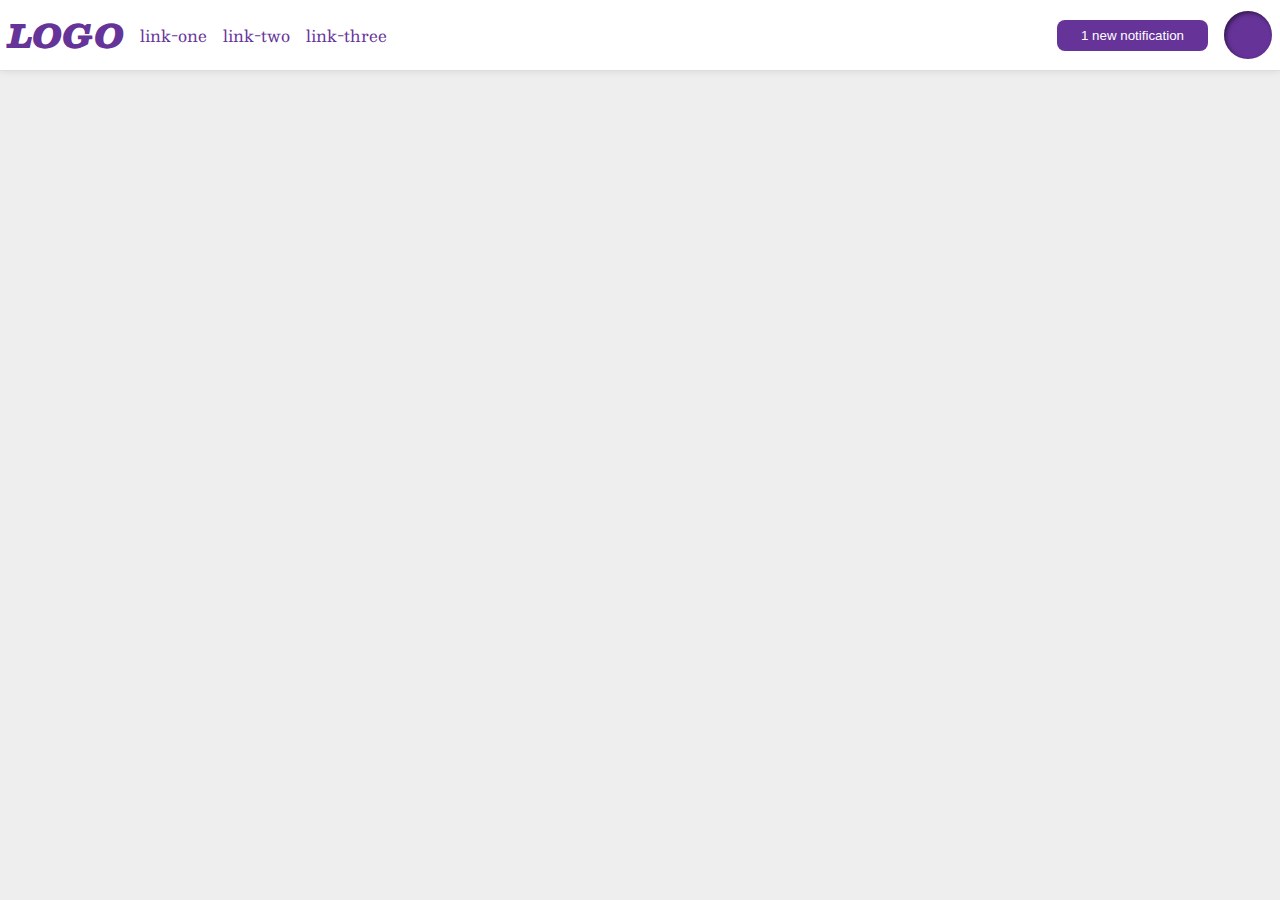
<file: flex/03-flex-header-2/index.html>
<!DOCTYPE html>
<html lang="en">
  <head>
    <meta charset="UTF-8">
    <meta http-equiv="X-UA-Compatible" content="IE=edge">
    <meta name="viewport" content="width=device-width, initial-scale=1.0">
    <title>Flex Header 2</title>
    <link rel="stylesheet" href="style.css">
  </head>
  <body>
    <div class="header">
      <div class="logo">
        LOGO
      </div>
      <ul class="links">
        <li><a href="google.com">link-one</a></li>
        <li><a href="google.com">link-two</a></li>
        <li><a href="google.com">link-three</a></li>
      </ul>
      <div class="shift-right">
        <button class="notifications">
          1 new notification
        </button>
        <div class="profile-image"></div>
      </div>
    </div>
  </body>
</html>
</file>
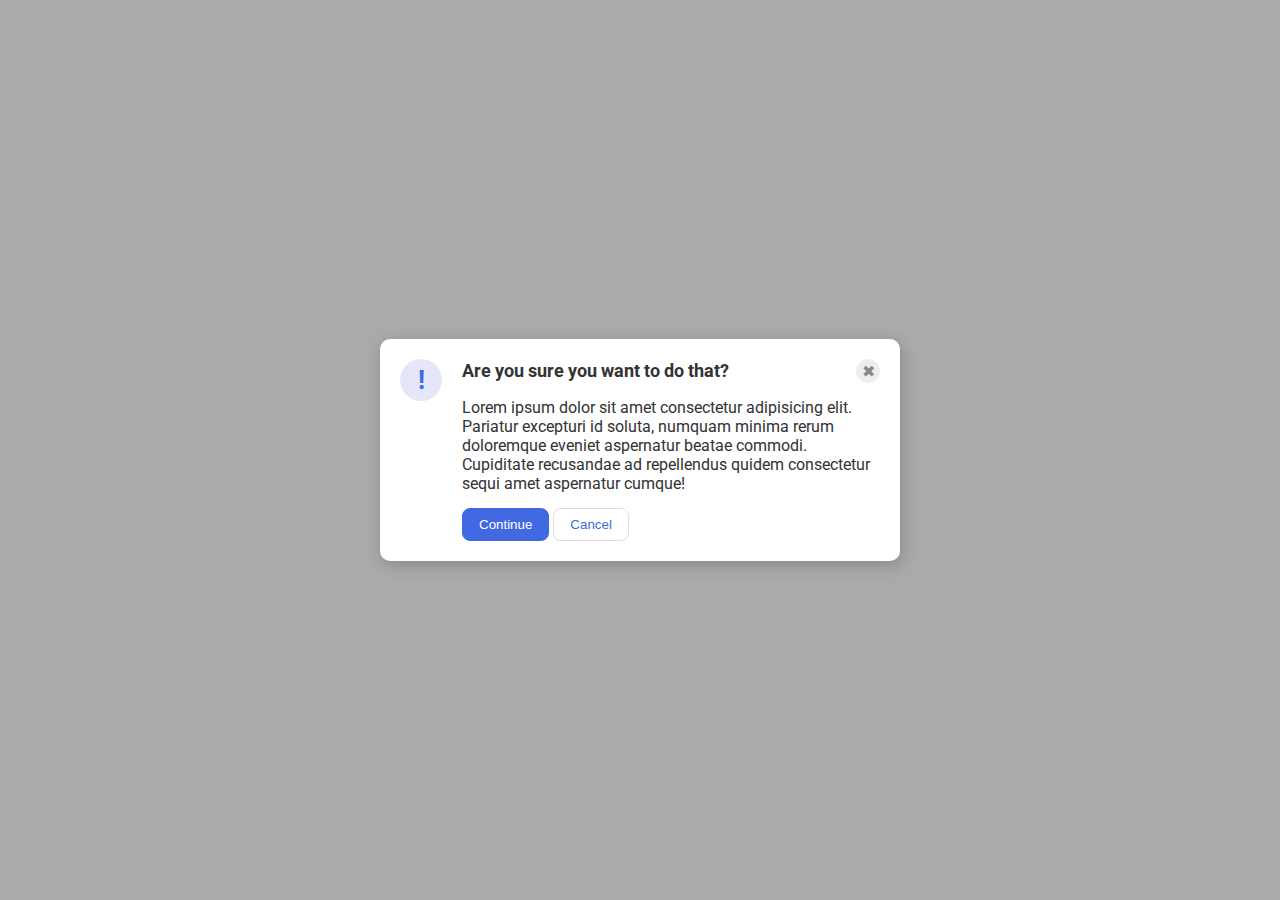
<file: flex/05-flex-modal/index.html>
<!DOCTYPE html>
<html lang="en">
  <head>
    <meta charset="UTF-8">
    <meta http-equiv="X-UA-Compatible" content="IE=edge">
    <meta name="viewport" content="width=device-width, initial-scale=1.0">
    <link rel="stylesheet" href="style.css">
    <title>Modal</title>
  </head>
  <body>
    <div class="modal">
      <div class="icon">!</div>
      <div class="big right box">
        <div class="top box">
          <div class="header">Are you sure you want to do that?</div>
          <button class="close-button">✖</button>
        </div>
        <div class="text">Lorem ipsum dolor sit amet consectetur adipisicing elit. Pariatur excepturi id soluta, numquam minima rerum doloremque eveniet aspernatur beatae commodi. Cupiditate recusandae ad repellendus quidem consectetur sequi amet aspernatur cumque!</div>
        <div>
          <button class="continue">Continue</button>
          <button class="cancel">Cancel</button>
        </div>
      </div>
    </div>
  </body>
</html>
</file>
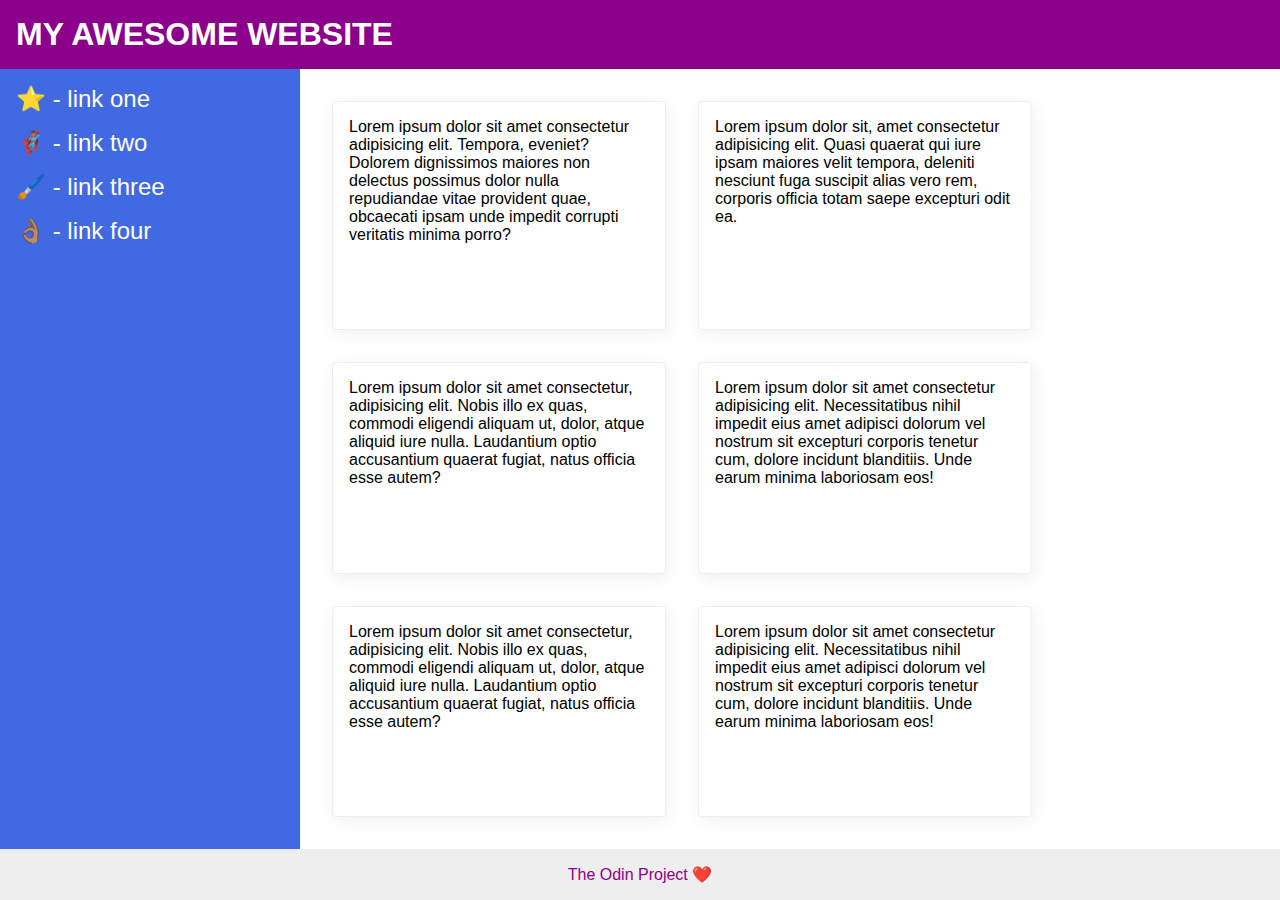
<file: flex/07-flex-layout-2/index.html>
<!DOCTYPE html>
<html lang="en">
  <head>
    <meta charset="UTF-8">
    <meta http-equiv="X-UA-Compatible" content="IE=edge">
    <meta name="viewport" content="width=device-width, initial-scale=1.0">
    <title>The Holy Grail</title>
    <link rel="stylesheet" href="style.css">
  </head>
  <body>
    <div class="header">
      MY AWESOME WEBSITE
    </div>
    
    <div class="middle">
      <div class="sidebar">
        <ul>
          <li><a href="#">⭐ - link one</a></li>
          <li><a href="#">🦸🏽‍♂️ - link two</a></li>
          <li><a href="#">🖌️ - link three</a></li>
          <li><a href="#">👌🏽 - link four</a></li>
        </ul>
      </div>
      
      <div class="content">
        <div class="card">Lorem ipsum dolor sit amet consectetur adipisicing elit. Tempora, eveniet? Dolorem dignissimos maiores non delectus possimus dolor nulla repudiandae vitae provident quae, obcaecati ipsam unde impedit corrupti veritatis minima porro?</div>
        <div class="card">Lorem ipsum dolor sit, amet consectetur adipisicing elit. Quasi quaerat qui iure ipsam maiores velit tempora, deleniti nesciunt fuga suscipit alias vero rem, corporis officia totam saepe excepturi odit ea.</div>
        <div class="card">Lorem ipsum dolor sit amet consectetur, adipisicing elit. Nobis illo ex quas, commodi eligendi aliquam ut, dolor, atque aliquid iure nulla. Laudantium optio accusantium quaerat fugiat, natus officia esse autem?</div>
        <div class="card">Lorem ipsum dolor sit amet consectetur adipisicing elit. Necessitatibus nihil impedit eius amet adipisci dolorum vel nostrum sit excepturi corporis tenetur cum, dolore incidunt blanditiis. Unde earum minima laboriosam eos!</div>
        <div class="card">Lorem ipsum dolor sit amet consectetur, adipisicing elit. Nobis illo ex quas, commodi eligendi aliquam ut, dolor, atque aliquid iure nulla. Laudantium optio accusantium quaerat fugiat, natus officia esse autem?</div>
        <div class="card">Lorem ipsum dolor sit amet consectetur adipisicing elit. Necessitatibus nihil impedit eius amet adipisci dolorum vel nostrum sit excepturi corporis tenetur cum, dolore incidunt blanditiis. Unde earum minima laboriosam eos!</div>
      </div>
    </div>
    
    <div class="footer">
      The Odin Project ❤️
    </div>
  </body>
</html>
</file>
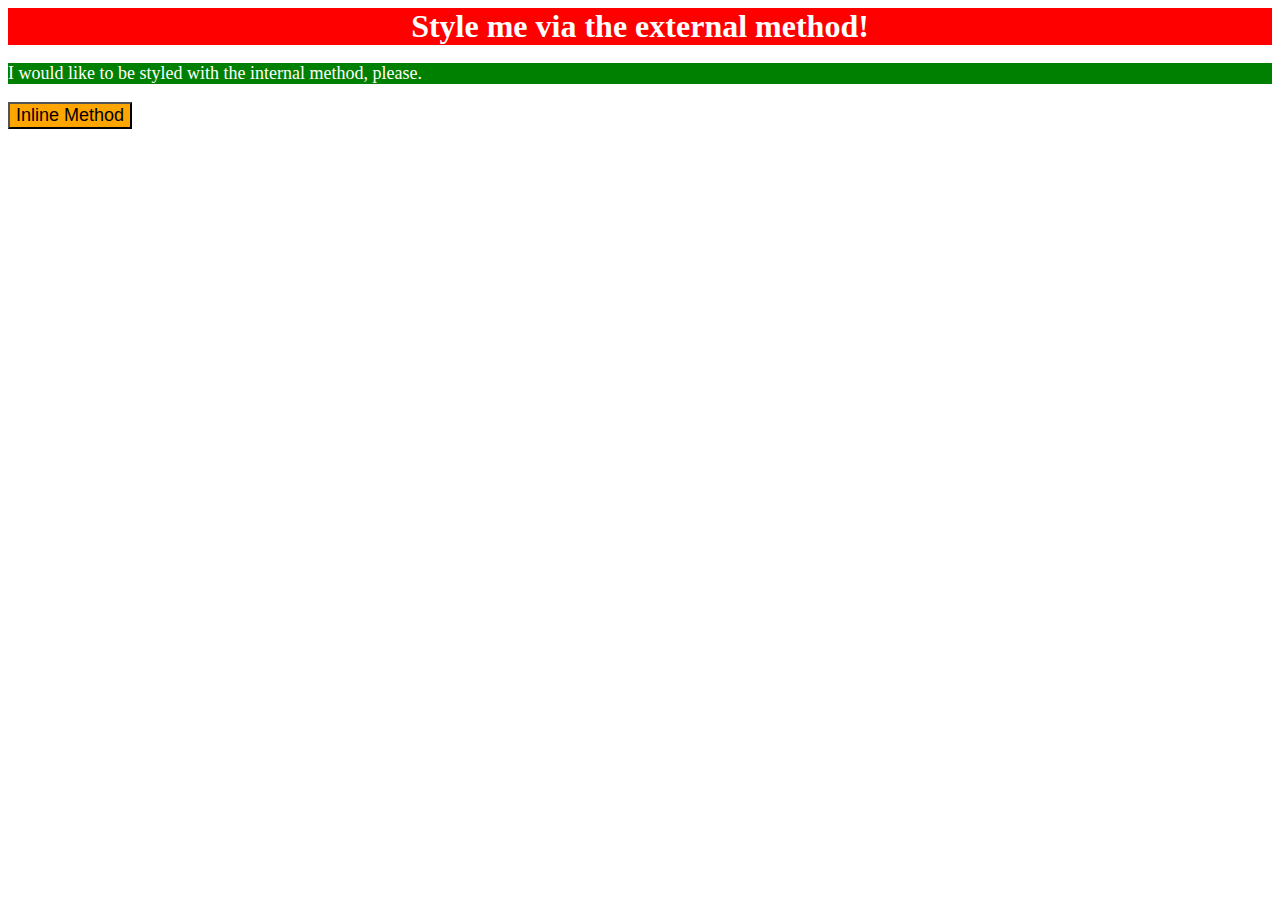
<file: foundations/01-css-methods/index.html>
<!DOCTYPE html>
<html lang="en">
  <head>
    <meta charset="UTF-8">
    <meta http-equiv="X-UA-Compatible" content="IE=edge">
    <meta name="viewport" content="width=device-width, initial-scale=1.0">
    <link rel="stylesheet" href="style.css">
    <title>Methods for Adding CSS</title>
    <style type="text/css">
      p {
        background-color: green;
        color: white;
        font-size: 18px;
      }
    </style>
  </head>
  <body>
    <div>Style me via the external method!</div>
    <p >I would like to be styled with the internal method, please.</p>
    <button style="background-color: orange; font-size: 18px">Inline Method</button>
  </body>
</html>
</file>
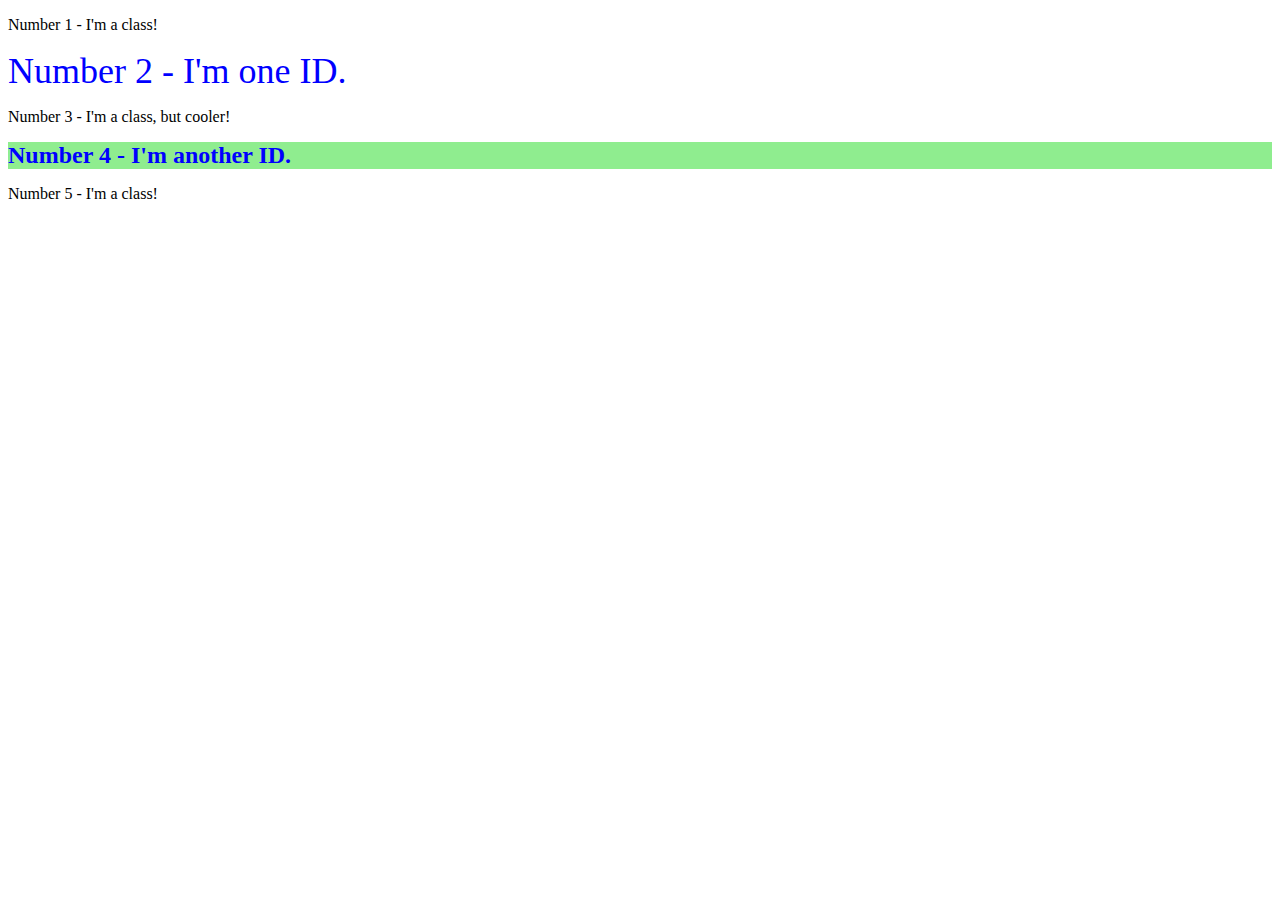
<file: foundations/02-class-id-selectors/index.html>
<!DOCTYPE html>
<html lang="en">
  <head>
    <meta charset="UTF-8">
    <meta http-equiv="X-UA-Compatible" content="IE=edge">
    <meta name="viewport" content="width=device-width, initial-scale=1.0">
    <title>Class and ID Selectors</title>
    <link rel="stylesheet" href="style.css">
  </head>
  <body>
    <p class="xd">Number 1 - I'm a class!</p>
    <div id="one">Number 2 - I'm one ID.</div>
    <p class="xd lol">Number 3 - I'm a class, but cooler!</p>
    <div id="two">Number 4 - I'm another ID.</div>
    <p class="xd">Number 5 - I'm a class!</p>
  </body>
</html>
</file>
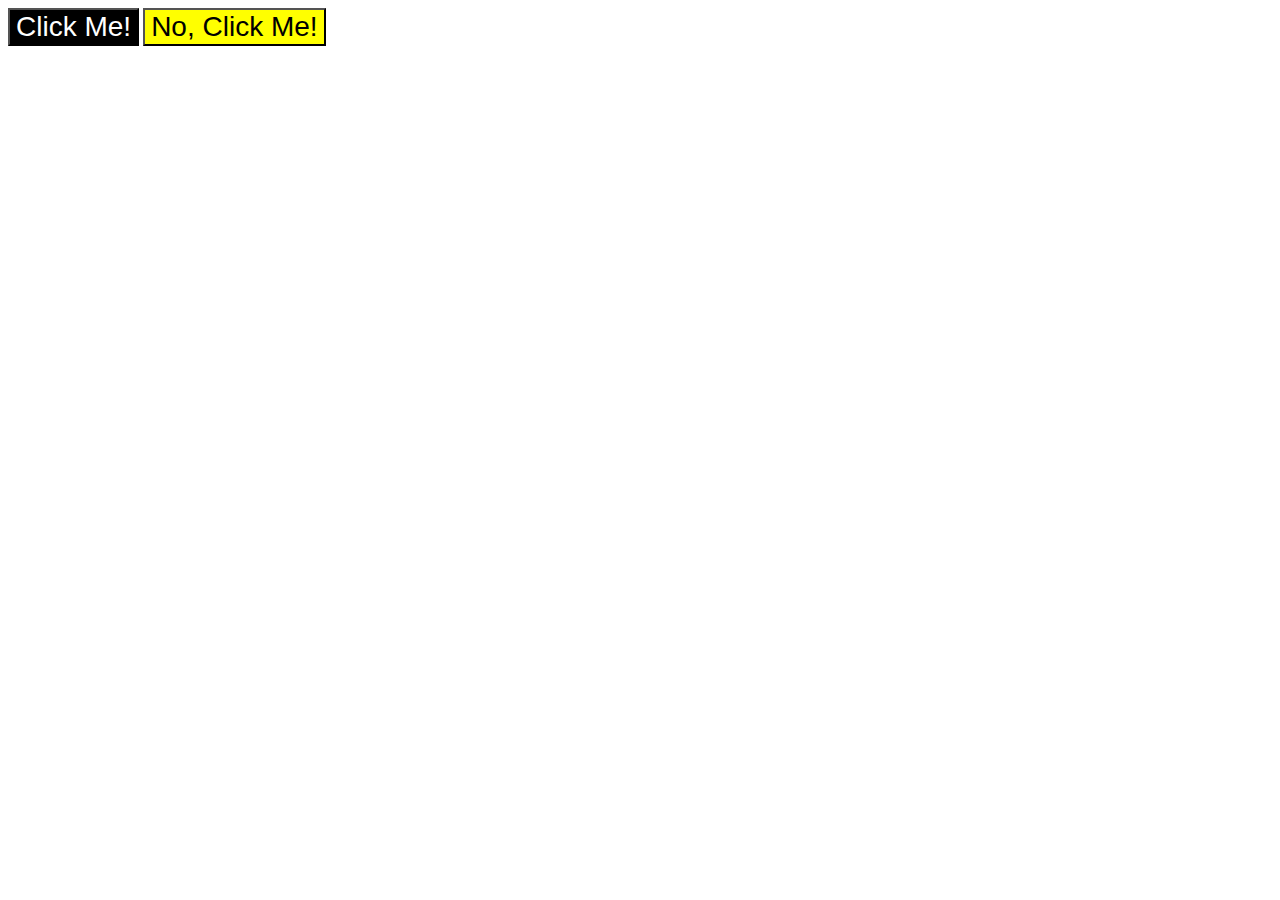
<file: foundations/03-grouping-selectors/index.html>
<!DOCTYPE html>
<html lang="en">
  <head>
    <meta charset="UTF-8">
    <meta http-equiv="X-UA-Compatible" content="IE=edge">
    <meta name="viewport" content="width=device-width, initial-scale=1.0">
    <title>Grouping Selectors</title>
    <link rel="stylesheet" href="style.css">
  </head>
  <body>
    <button class="click left">Click Me!</button>
    <button class="click right">No, Click Me!</button>
  </body>
</html>
</file>
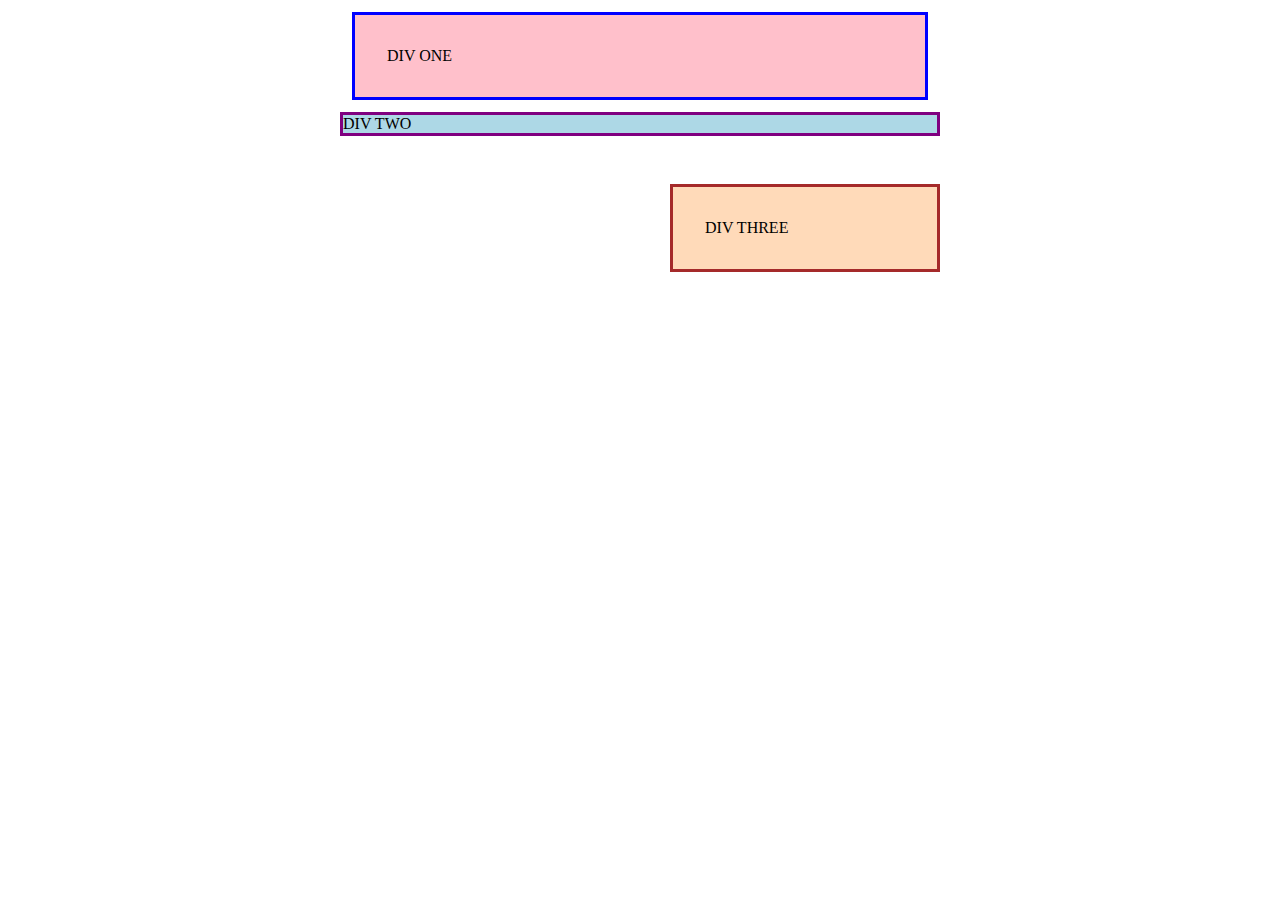
<file: margin-and-padding/01-margin-and-padding-1/index.html>
<!DOCTYPE html>
<html lang="en">
  <head>
    <meta charset="UTF-8">
    <meta http-equiv="X-UA-Compatible" content="IE=edge">
    <meta name="viewport" content="width=device-width, initial-scale=1.0">
    <title>Margin and Padding exercise</title>
    <link rel="stylesheet" href="style.css">
  </head>
  <body>
    <div class="one">
      DIV ONE
    </div>
    <div class="two">
      DIV TWO
    </div>
    <div class="three">
      DIV THREE
    </div>
  </body>
</html>
<!-- Div One and Div Three have 32px between their text and border.
Div One has 12px between it and any other element on the page.
There is a 48px gap between Div Two and Div Three.
Div Three is aligned to the right.
Div Three's alignment is achieved using margin (and not float, flexbox, etc.). -->
</file>
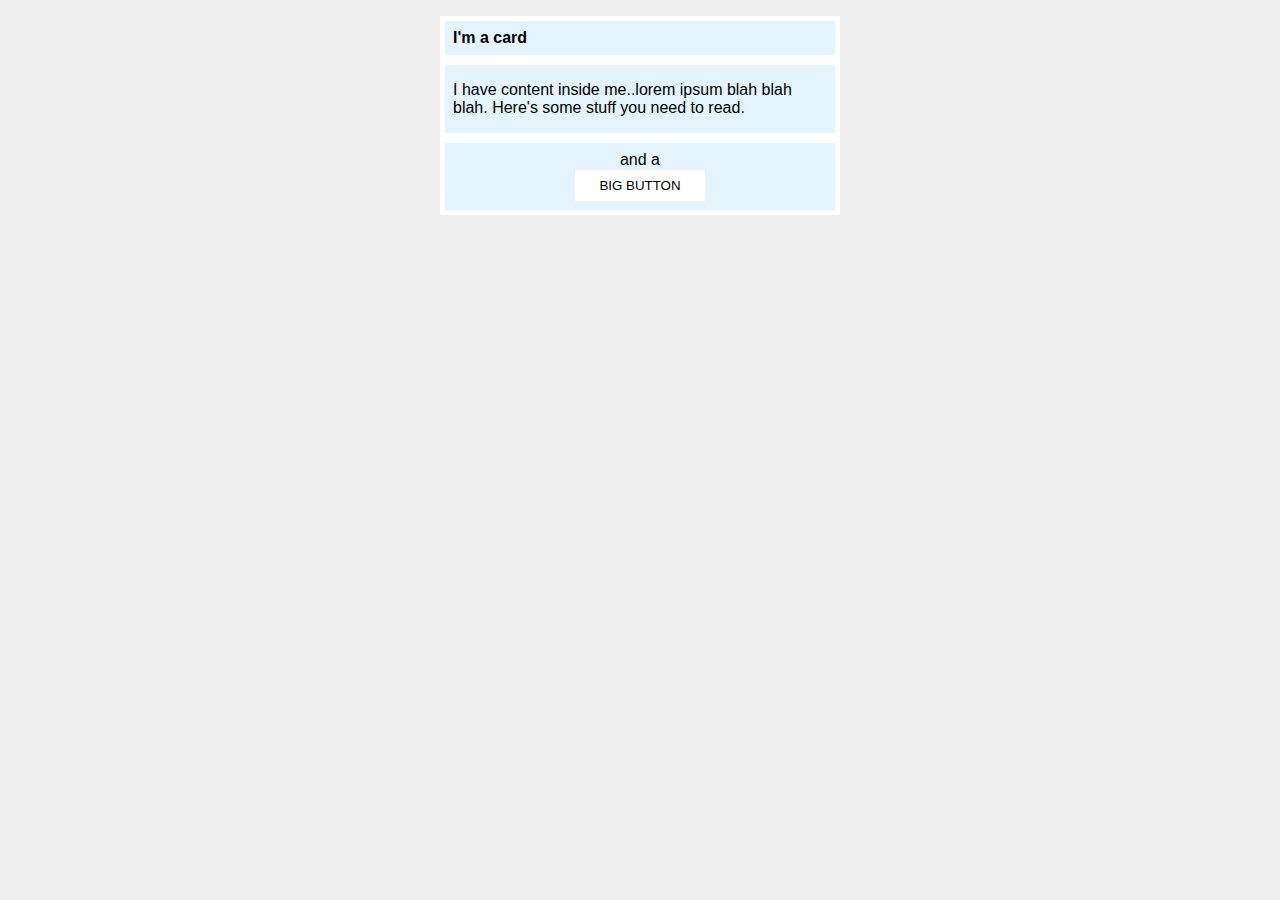
<file: margin-and-padding/02-margin-and-padding-2/index.html>
<!DOCTYPE html>
<html lang="en">
  <head>
    <meta charset="UTF-8">
    <meta http-equiv="X-UA-Compatible" content="IE=edge">
    <meta name="viewport" content="width=device-width, initial-scale=1.0">
    <title>Margin and Padding exercise 2</title>
    <link rel="stylesheet" href="style.css">
  </head>
  <body>
    <div class="card">
      <h1 class="title">I'm a card</h1>
      <div class="content">I have content inside me..lorem ipsum blah blah blah. Here's some stuff you need to read.</div>
      <div class="button-container">and a <button>BIG BUTTON</button></div>
    </div>
  </body>
</html>
<!-- There is 8px between the edge of the card and its content (the blue sections).
There is an 8px gap between each of the blue sections inside the card.
The title of the card uses a 16px font.
There are 8px between the title text and the edge of the title section.
The content section has 16px space on the top and bottom, and 8px on either side.
Everything inside the .button-container section is centered, and there is 8px padding.
The Big Button is centered on its own line.
The Big Button has 24px space on the sides, and 8px on top and bottom. -->
</file>
<file: flex/03-flex-header-2/style.css>
/* this is some magical font-importing.  
you'll learn about it later. */
@import url('https://fonts.googleapis.com/css2?family=Besley:ital,wght@0,400;1,900&display=swap');

body {
  margin: 0;
  background: #eee;
  font-family: Besley, serif;
}

.header {
  background: white;
  border-bottom: 1px solid #ddd;
  box-shadow: 0 0 8px rgba(0,0,0,.1);
  padding: 8px;  
  display: flex;
  gap: 16px;
  align-items: center;
}

.profile-image {
  background: rebeccapurple;
  box-shadow: inset 2px 2px 4px rgba(0,0,0,.5);
  border-radius: 50%;
  width: 48px;
  height: 48px;
}

.logo {
  color: rebeccapurple;
  font-size: 32px;
  font-weight: 900;
  font-style: italic;
}

button {
  border: none;
  border-radius: 8px;
  background: rebeccapurple;
  color: white;
  padding: 8px 24px;
}

a {
  /* this removes the line under our links */
  text-decoration: none;
  color: rebeccapurple;
}

ul {
  list-style-type: none;
  margin: 0;
  padding: 0;
  display: flex;
  gap: 16px;

}

.shift-right {
  display: flex;
  margin-left: auto;
  gap: 16px;
  align-items: center;
}
</file>
<file: flex/05-flex-modal/style.css>
@import url('https://fonts.googleapis.com/css2?family=Roboto:wght@400;700&display=swap');

html, body {
  height: 100%;
}

body {
  font-family: Roboto, sans-serif;
  margin: 0;
  background: #aaa;
  color: #333;
  /* I'll give you this one for free lol */
  display: flex;
  align-items: center;
  justify-content: center;
}

.modal {
  background: white;
  width: 480px;
  border-radius: 10px;
  box-shadow: 2px 4px 16px rgba(0,0,0,.2);
  display: flex;
  padding: 20px;
  gap: 20px;
}

.icon {
  color: royalblue;
  font-size: 26px;
  font-weight: 700;
  background: lavender;
  width: 42px;
  height: 42px;
  border-radius: 50%;
  display: flex;
  align-items: center;
  justify-content: center;
  flex: 0 0 auto;
}

.big.right.box {
  display: flex;
  flex-direction: column;
  gap: 15px;
}

.top.box {
  display: flex;
  align-items: center;
}

.header {
  font-weight: bold;
  font-size: 110%;
}

.close-button {
  background: #eee;
  border-radius: 50%;
  color: #888;
  font-weight: 400;
  font-size: 16px;
  height: 24px;
  width: 24px;
  display: flex;
  align-items: center;
  justify-content: center;
  border: 1px solid #eee;
  padding: 0;
  margin-left: auto;
}

button {
  cursor: pointer;
  padding: 8px 16px;
  border-radius: 8px;
}

button.continue {
  background: royalblue;
  border: 1px solid royalblue;
  color: white;
}

button.cancel {
  background: white;
  border: 1px solid #ddd;
  color: royalblue;
}
</file>
<file: flex/07-flex-layout-2/style.css>
body {
  font-family: -apple-system, BlinkMacSystemFont, 'Segoe UI', Roboto, Oxygen, Ubuntu, Cantarell, 'Open Sans', 'Helvetica Neue', sans-serif;
  margin: 0;
  min-height: 100vh;
  display: flex;
  flex-direction: column;
}

.header {
  background: darkmagenta;
  color: white;
  font-size: 32px;
  font-weight: 900;
  padding: 16px;
}

.footer {
  background: #eee;
  color: darkmagenta;
  padding: 16px 0;
  text-align: center;
}

.middle {
  display: flex;
  flex: 1;
}

.sidebar {
  width: 300px;
  background: royalblue;
  box-sizing: border-box;
  flex-shrink: 0;
  padding: 16px;
}

.content {
  display: flex;
  flex-wrap: wrap;
  padding: 32px;
  gap: 32px;
}

.card {
  border: 1px solid #eee;
  box-shadow: 2px 4px 16px rgba(0,0,0,.06);
  border-radius: 4px;
  width: 300px;
  padding: 16px;
  /* margin: 16px; */
}

ul {
  list-style-type: none;
  padding: 0px;
  margin: 0px;
}

a:link {
  color: white;
  text-decoration: none;
  font-size: 24px;
}

li {
  padding-bottom: 16px;
}
</file>
<file: foundations/01-css-methods/style.css>
div {
    background: red;
    color: white;
    font-size: 32px;
    font-weight: bold;
    text-align: center;
}
</file>
<file: foundations/02-class-id-selectors/style.css>
.odd {
    background-color: rgb(255, 167, 167);
    font-family: Verdana, "DejaVu Sans", sans-serif;
  }
  
  .adjust-font-size {
    font-size: 24px;
  }
  
  #two {
    color: #0000ff;
    font-size: 36px;
  }
  
  /*
      In the id selector 'four' below, we could have also
      added a rule to set the font size to 24px.
  
      However, since the elements 'Number 3' and 'Number 4'
      in the HTML file share the same font size, we reused
      the 'adjust-font-size' class above to help reduce
      duplicate code..xd {
    background-color: #ffc0cb;
    font-family: Verdana, "DejaVu Sans", sans-serif;
}

.xd.lol/* no spaces */{
    font-size: 24px;
}

#one {
    color: hsl(240, 100%, 50%);
    font-size: 36px;
}

#two {
    background-color: hwb(120 56% 7%);
    font-size: 24px;
    font-weight: bold;
}
</file>
<file: foundations/03-grouping-selectors/style.css>
.click {
    font-size: 28px;
    font-family: Helvetica, 'Times New Roman', sans-serif;
}

.click.left{
    background-color: black;
    color: white;
}

.click.right{
    background-color: yellow;
}
</file>
<file: margin-and-padding/01-margin-and-padding-1/style.css>
body {
  max-width: 600px;
  margin: 0 auto;
}

.one {
  background: pink;
  border: 3px solid blue;
  /* CHANGE ME */
  padding: 32px;
  margin: 12px;
}

.two {
  background: lightblue;
  border: 3px solid purple;
  /* CHANGE ME */
  margin-bottom: 48px;
}

.three {
  background: peachpuff;
  border: 3px solid brown;
  width: 200px;
  /* CHANGE ME */
  padding: 32px;
  margin-left: auto;
}
</file>
<file: margin-and-padding/02-margin-and-padding-2/style.css>
body {
  background: #eee;
  font-family: sans-serif;
}

.card {
  width: 400px;
  background: #fff;
  margin: 16px auto;

}

.title {
  font-size: 16px;
  background: #e3f4ff;
  padding: 8px;
  margin: 0;
  border: 5px solid white;
}

.content {
  background: #e3f4ff;
  padding: 16px 8px;
  border: 5px solid white;
}

.button-container {
  background: #e3f4ff;
  padding: 8px;
  text-align: center;
  border: 5px solid white;
}

button {
  background: white;
  border: 1px solid #eee;
  display: block;
  padding: 8px 24px;
  margin: 0 auto;
}
</file>
